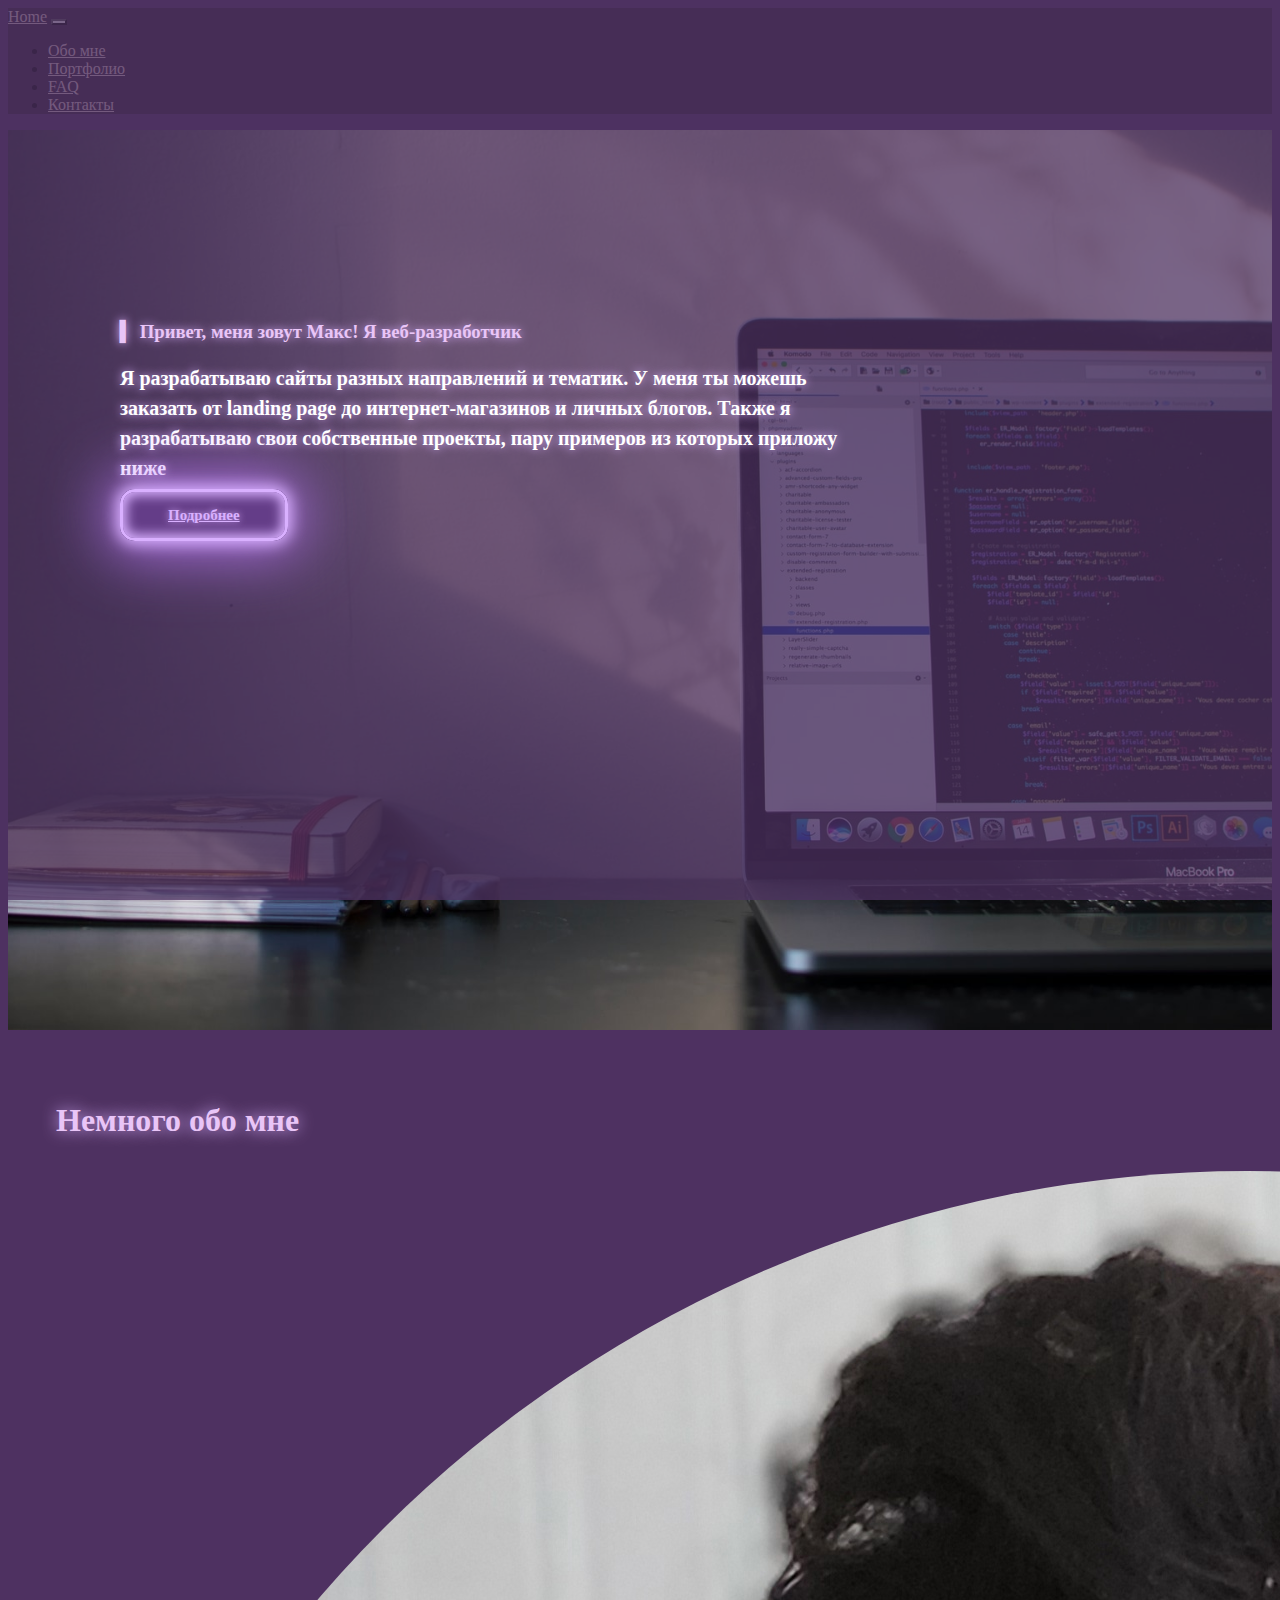
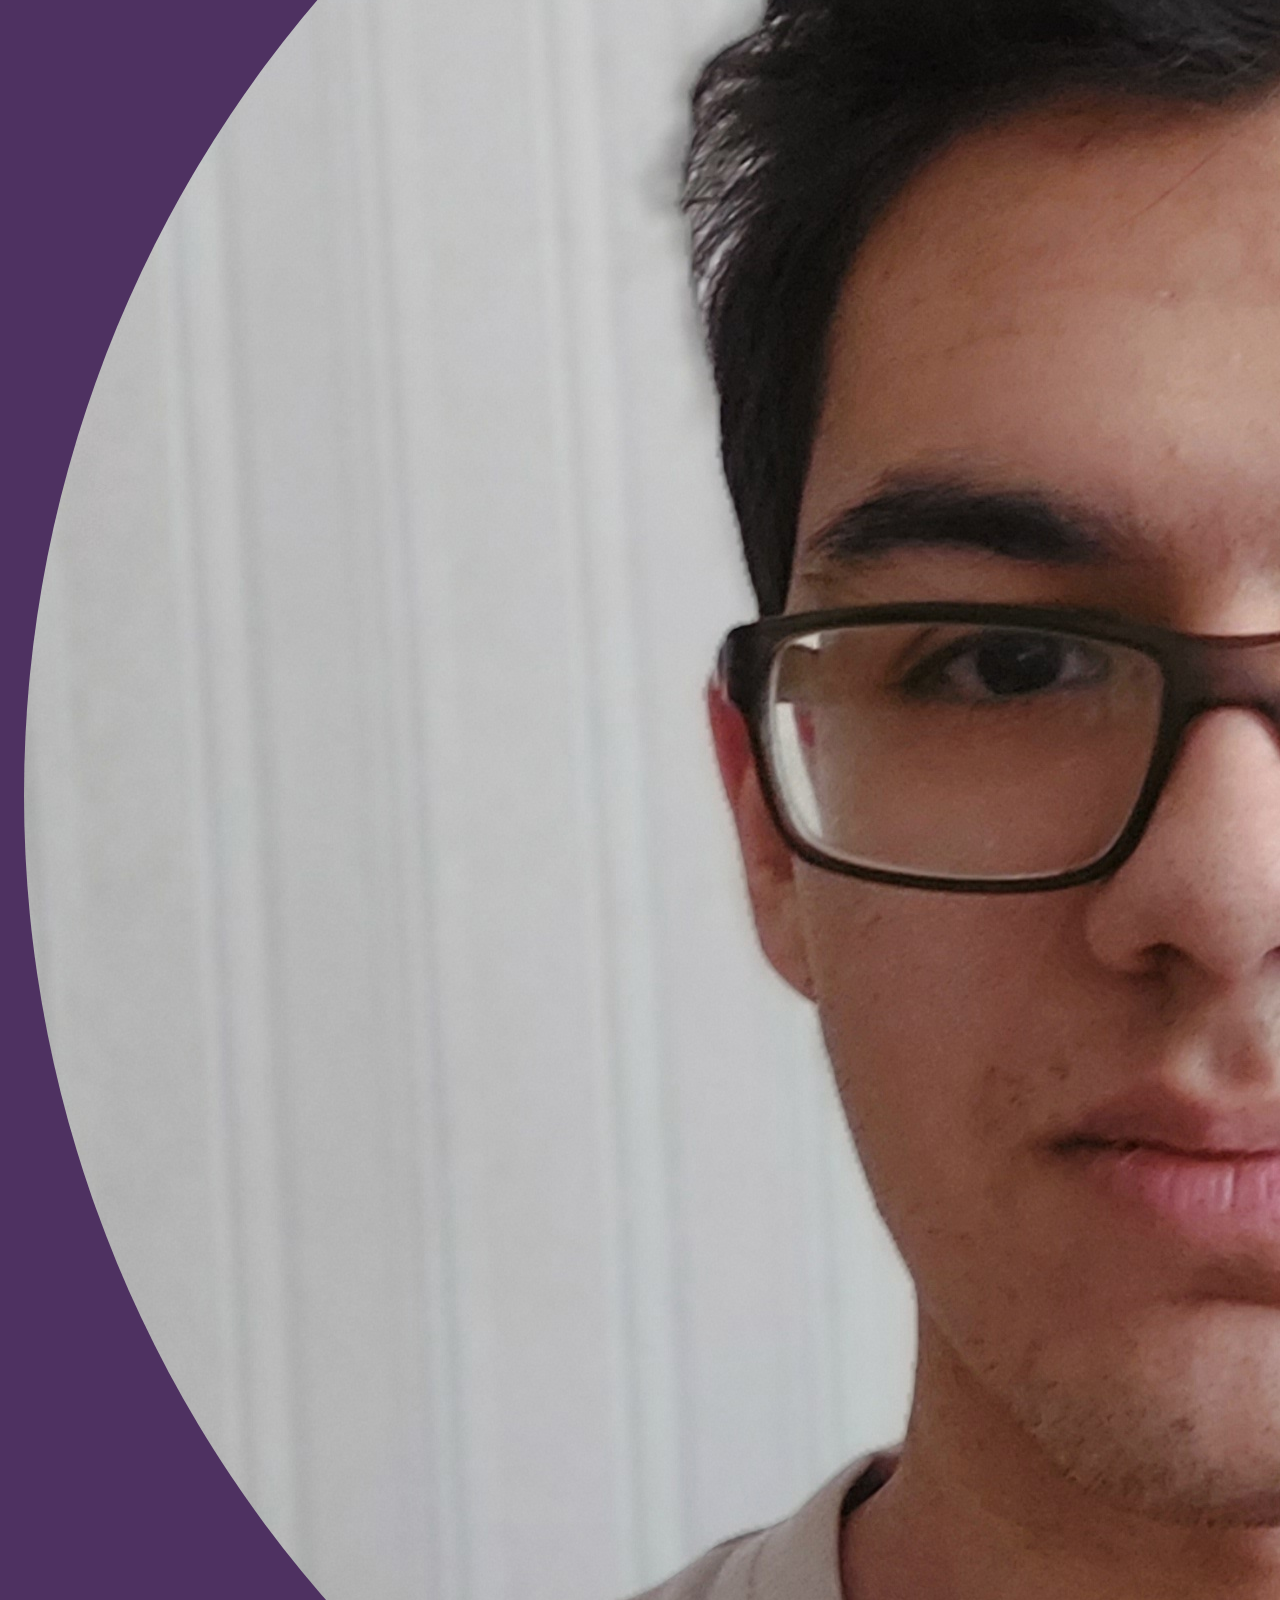
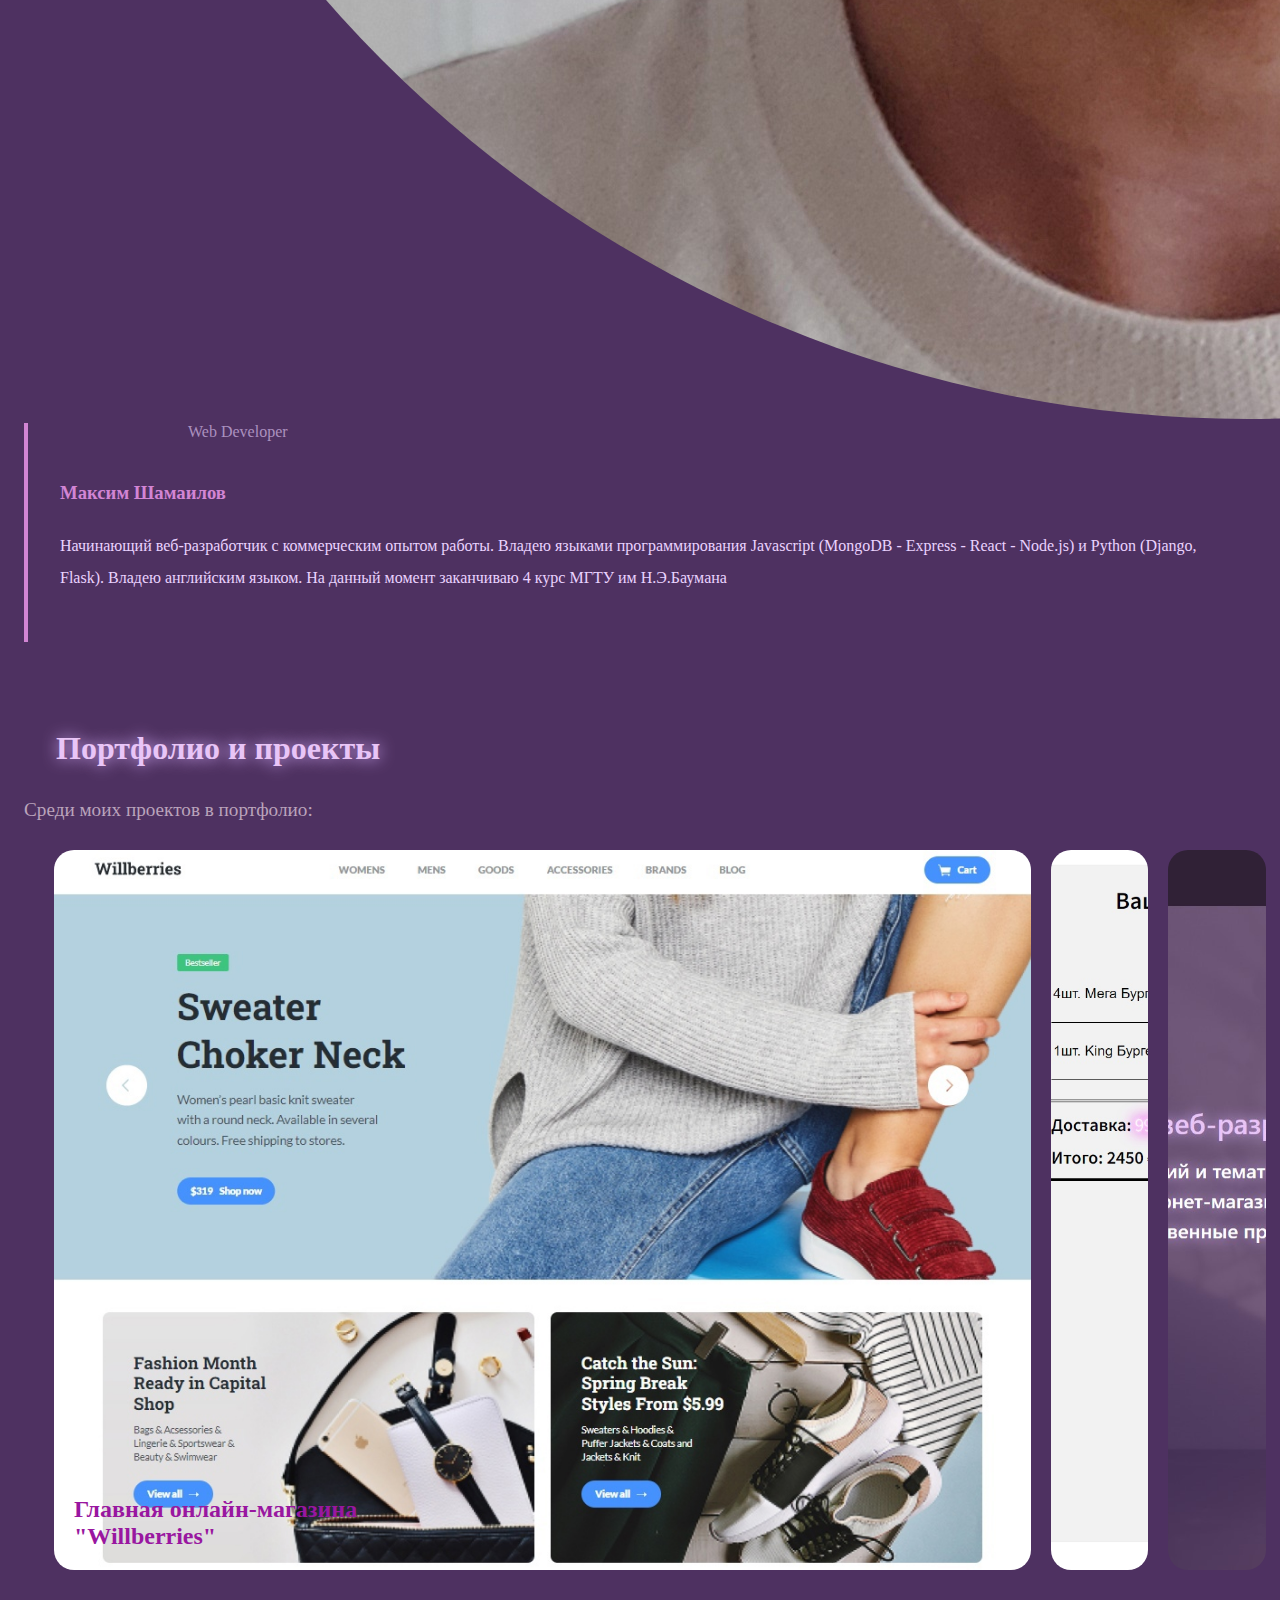
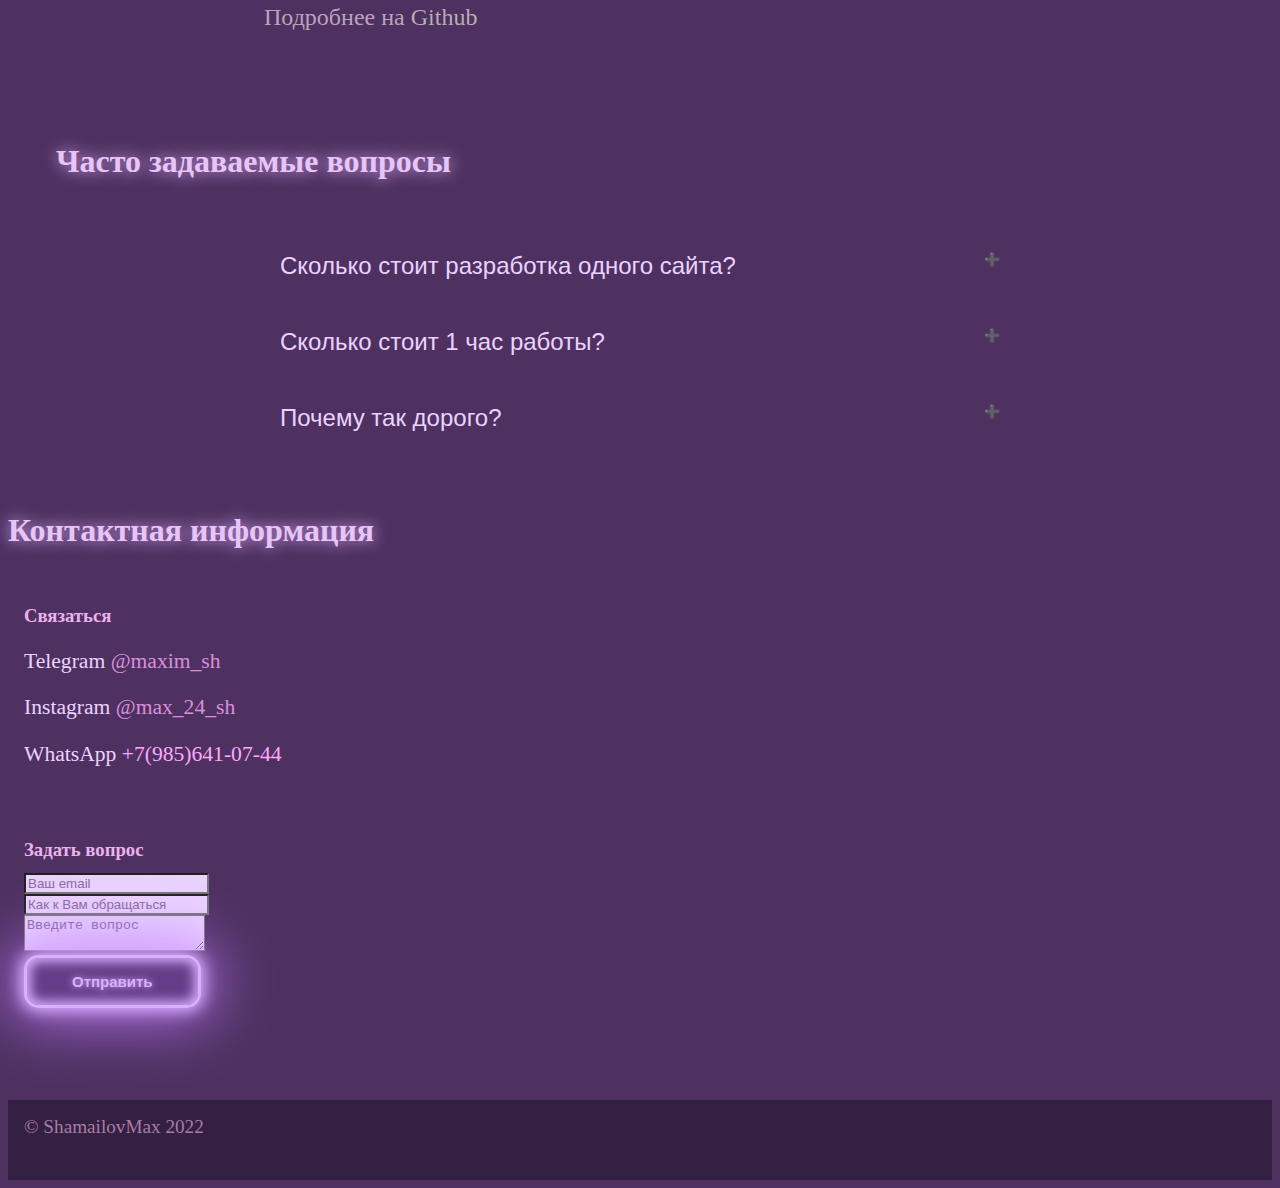
<file: index.html>
<!DOCTYPE html>
<html lang="en">
  <head>
    <meta charset="UTF-8" />
    <meta http-equiv="X-UA-Compatible" content="IE=edge" />
    <meta name="viewport" content="width=device-width, initial-scale=1.0" />
    <link
      rel="stylesheet"
      href="https://cdn.jsdelivr.net/npm/bootstrap@4.6.1/dist/css/bootstrap.min.css"
      integrity="sha384-zCbKRCUGaJDkqS1kPbPd7TveP5iyJE0EjAuZQTgFLD2ylzuqKfdKlfG/eSrtxUkn"
      crossorigin="anonymous"
    />
    <link rel="stylesheet" href="css/main.css" />
    <!-- <link
      rel="stylesheet"
      href="https://unpkg.com/swiper@8/swiper-bundle.min.css"
    />

    <script src="https://unpkg.com/swiper@8/swiper-bundle.min.js"></script> -->
    <link
      rel="stylesheet"
      href="https://cdnjs.cloudflare.com/ajax/libs/font-awesome/5.15.1/css/all.min.css"
    />
    <title>Max the Web Developer</title>
  </head>
  <body>
    <!-- шапка -->
    <nav class="navbar navbar-expand-lg fixed-top">
      <a href="/" class="navbar-brand">Home</a>
      <button
        class="navbar-toggler"
        type="button"
        data-toggle="collapse"
        data-target="#navbarSupportedContent"
        aria-controls="navbarSupportedContent"
        aria-expanded="false"
        aria-label="Toggle navigation"
      >
        <span class="navbar-toggler-icon"></span>
      </button>
      <div class="collapse navbar-collapse" id="navbarSupportedContent">
        <ul class="navbar-nav mr-4">
          <li class="nav-item">
            <a href="#about" class="nav-link">Обо мне</a>
          </li>
          <li class="nav-item">
            <a href="#portfolio" class="nav-link">Портфолио</a>
          </li>
          <!-- <li class="nav-item"><a href="#team" class="nav-link">Команда</a></li> -->
          <li class="nav-item"><a href="#faq" class="nav-link">FAQ</a></li>
          <li class="nav-item">
            <a href="#contacts" class="nav-link">Контакты</a>
          </li>
        </ul>
      </div>
    </nav>
    <!-- вступление -->
    <div class="background-image">
      <div class="overlay"></div>
      <div class="container">
        <div class="description">
          <h3>
            <h3
              style="color: #e9c5f7; text-shadow: 0 0 0.5em rgb(217, 176, 255)"
            >
              ▍ Привет, меня зовут Макс! Я веб-разработчик
              <p class="mt-3 mb-3">
                Я разрабатываю сайты разных направлений и тематик. У меня ты
                можешь заказать от landing page до интернет-магазинов и личных
                блогов. Также я разрабатываю свои собственные проекты, пару
                примеров из которых приложу ниже
              </p>
              <a href="#portfolio" class="btn-see-more">Подробнее</a>
            </h3>
          </h3>
        </div>
      </div>
    </div>
    <!-- кто я такой -->
    <div id="about" class="about">
      <h1 class="text-center">Немного обо мне</h1>
      <div class="container">
        <div class="row">
          <div class="col-lg-4 col-md-4 col-sm-12">
            <img
              style="text-align: center"
              src="images/my-face.jpg"
              class="img-fluid"
            />
            <span class="text-justify">Web Developer</span>
          </div>
          <div class="col-lg-8 col-md-8 col-sm-12 desc">
            <h3><p style="color: #d285d4">Максим Шамаилов</p></h3>
            <p>
              Начинающий веб-разработчик с коммерческим опытом работы. Владею
              языками программирования Javascript (MongoDB - Express - React -
              Node.js) и Python (Django, Flask). Владею английским языком. На
              данный момент заканчиваю 4 курс МГТУ им Н.Э.Баумана
            </p>
          </div>
        </div>
      </div>
    </div>
    <!-- портфолио -->
    <div id="portfolio" class="portfolio">
      <h1 class="text-center">Портфолио и проекты</h1>
      <p class="text-center" style="color: #baa3bb; font-size: 1.2rem">
        Среди моих проектов в портфолио:
      </p>
      <div class="container">
        <div
          class="slide"
          style="background-image: url('images/willberries.jpg')"
        >
          <h3 style="color: #9917a0">
            Главная онлайн-магазина <br />
            "Willberries"
          </h3>
        </div>
        <div
          class="slide"
          style="background-image: url('images/project-002.jpg')"
        >
          <h3 style="color: #530e64">Сайт доставки еды</h3>
        </div>
        <div class="slide" style="background-image: url('images/my-site.jpg')">
          <h3>Мой сайт</h3>
        </div>
      </div>
      <p style="color: #baa3bb; font-size: 1.5rem; margin: 1em 10em">
        Подробнее на
        <a
          href="https://github.com/ShamailovMax/"
          style="text-decoration: none"
          class="git-link"
          >Github</a
        >
      </p>
    </div>
    <!-- команда -->
    <!-- FAQ -->
    <div id="faq" class="faq">
      <h1 class="text-center">Часто задаваемые вопросы</h1>
      <div class="container">
        <button class="accordion">
          Сколько стоит разработка одного сайта?
        </button>
        <div class="panel">
          <p>
            Цена веб-приложения зависит от типа и назначения сайта, масштаба,
            сроков выполнения и используемого стека технологий. Например, цена
            за landing page будет сильно отличаться от цены за онлайн-магазин.
            Также цена высчитывается не только в зависимости от типа задачи, но
            и от затраченных часов
            <br /><br />
            <a
              href="templates/pricelist.html"
              style="text-decoration: none"
              class="see-more-link"
              >Подробнее про цены</a
            >
          </p>
        </div>
        <button class="accordion">Сколько стоит 1 час работы?</button>
        <div class="panel">
          <p>
            1 час работы стоит от 1200 рублей за дизайн-макет сайта до 1600
            рублей непосредственно за разработку
          </p>
        </div>
        <button class="accordion">Почему так дорого?</button>
        <div class="panel">
          <p>
            Я подхожу к каждому своему проекту с большой ответственностью и
            довожу его до конца, максимально стараясь избежать непредвиденных
            ошибок. Заплатив один раз, ты получаешь работу, которая будет
            служить тебе сколько угодно. Также все же если возникнет какая-либо
            ошибка, то на такой случай я в течение полугода обеспечиваю
            поддержку сайта
          </p>
        </div>
      </div>
    </div>
    <!-- контакты -->
    <div id="contacts" class="contacts">
      <h1 class="text-center">Контактная информация</h1>
      <div class="container networks">
        <h3 class="text-center">Связаться</h3>
        <p>Telegram <a href="https://t.me/maxim_sh">@maxim_sh</a></p>
        <p>
          Instagram
          <a href="https://www.instagram.com/max_24_sh/">@max_24_sh</a>
        </p>
        <p>WhatsApp <span>+7(985)641-07-44</span></p>
      </div>
      <div class="container">
        <h3 class="text-center">Задать вопрос</h3>
        <form action="https://formspree.io/f/mrgjqpkp" method="POST">
          <input
            type="email"
            class="form-control contacts-input"
            name="email"
            placeholder="Ваш email"
          />
          <br />
          <input
            name="name"
            class="form-control contacts-input"
            placeholder="Как к Вам обращаться"
          />
          <br />
          <textarea
            name="message"
            class="form-control contacts-input"
            placeholder="Введите вопрос"
          ></textarea>
          <br />
          <!-- your other form fields go here -->
          <button class="btn-ask-question mt-3" type="submit">Отправить</button>
        </form>
      </div>
    </div>
    <footer class="footer">
      <div class="container">
        <p class="text-center" style="margin-top: 4em">© ShamailovMax 2022</p>
      </div>
    </footer>
    <script src="js/app.js"></script>
  </body>
</html>
</file>
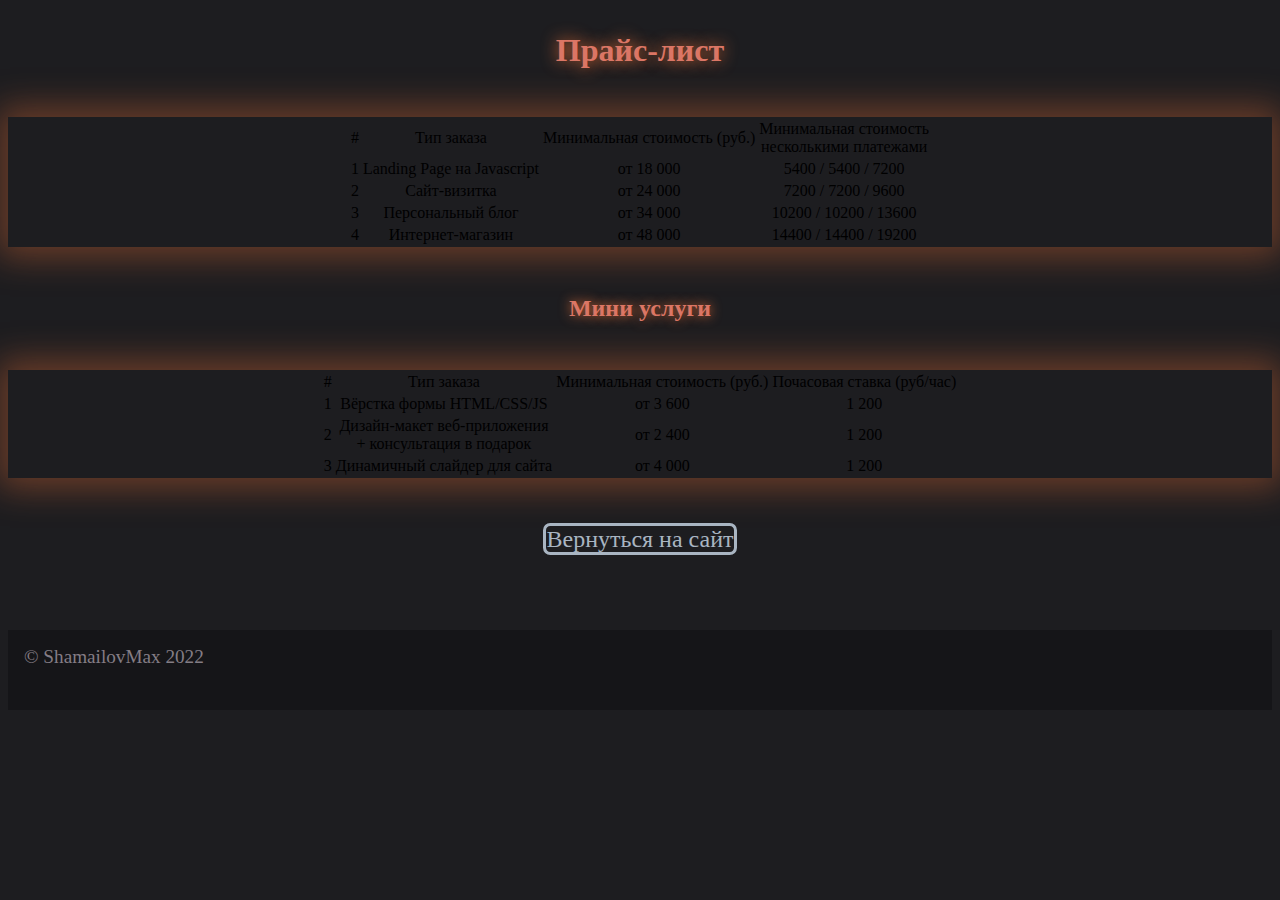
<file: templates/pricelist.html>
<!DOCTYPE html>
<html lang="en">
  <head>
    <meta charset="UTF-8" />
    <meta http-equiv="X-UA-Compatible" content="IE=edge" />
    <meta name="viewport" content="width=device-width, initial-scale=1.0" />
    <link
      rel="stylesheet"
      href="https://cdn.jsdelivr.net/npm/bootstrap@4.6.1/dist/css/bootstrap.min.css"
      integrity="sha384-zCbKRCUGaJDkqS1kPbPd7TveP5iyJE0EjAuZQTgFLD2ylzuqKfdKlfG/eSrtxUkn"
      crossorigin="anonymous"
    />

    <title>Document</title>
    <style>
      body {
        background-color: rgb(29, 29, 32);
        /* background-color: #fff; */
      }
      h1,
      h2 {
        color: rgb(219, 118, 101);
        text-shadow: 0 0 0.5em rgb(231, 111, 55);
        text-align: center;
        margin: 1em;
        padding: 0 auto;
      }

      #table,
      #minitable {
        -webkit-box-shadow: 0px 0px 33px 10px rgba(231, 111, 55, 0.39);
        -moz-box-shadow: 0px 0px 33px 10px rgba(231, 111, 55, 0.39);
        box-shadow: 0px 0px 33px 10px rgba(231, 111, 55, 0.39);
        margin: 3em auto;
      }
      td {
        text-align: center;
      }
      .go-back {
        text-align: center;
      }
      .go-back a {
        text-decoration: none;
        color: rgb(169, 181, 194);
        font-size: 1.5em;
        text-align: center;
        border: 3px solid rgb(169, 181, 194);
        border-radius: 0.3em;
      }
      .go-back a:hover {
        background: rgb(169, 181, 194);
        color: rgb(29, 29, 32);
        transition: all 0.3s ease;
        -webkit-box-shadow: 0px 0px 37px 13px rgba(169, 181, 194, 0.49);
        -moz-box-shadow: 0px 0px 37px 13px rgba(169, 181, 194, 0.49);
        box-shadow: 0px 0px 37px 13px rgba(169, 181, 194, 0.49);
      }
      footer {
        position: relative;
        bottom: 0;
        left: 0;
        width: 100%;
        height: 5rem;
        background-color: rgb(21, 21, 24);
      }
      footer p {
        font-size: 1.2em;
        color: #847d85;
        padding: 1rem;
      }
    </style>
  </head>
  <body>
    <h1>Прайс-лист</h1>
    <div id="table" class="table table-dark"></div>
    <h2>Мини услуги</h2>
    <div id="minitable" class="table table-dark"></div>
    <div class="go-back">
      <a href="../index.html" class="btn">Вернуться на сайт</a>
    </div>
    <footer class="footer">
      <div class="container">
        <p class="text-center" style="margin-top: 4em">© ShamailovMax 2022</p>
      </div>
    </footer>
    <script src="../js/priceList.js"></script>
  </body>
</html>
</file>
<file: css/main.css>
@import url("https://fonts.googleapis.com/css?family=Roboto&display=swap");

body {
  background-color: rgb(78, 49, 97);
}

.navbar {
  background: #302136;
}

.nav-link,
.navbar-brand {
  color: #e6d1d1;
  cursor: pointer;
}

.nav-link {
  margin-right: 1em !important;
}

.nav-link:hover,
.navbar-brand:hover {
  color: rgb(255, 255, 255);
}

.navbar-collapse {
  justify-content: flex-end;
}

.navbar-toggler {
  background: #fff !important;
}

.bg-dark {
  background-color: #212121 !important;
}

.bg-primary {
  background-color: #212121 !important;
}

.background-image {
  background-image: url("../images/coding.jpg");
  background-size: cover;
  background-repeat: no-repeat;
  background-position: center;
  height: 100vh;
}

.overlay {
  position: absolute;
  min-height: 100%;
  min-width: 100%;
  left: 0;
  top: 0;
  background: rgba(78, 49, 97, 0.75);
}

.description {
  position: absolute;
  top: 30%;
  margin: auto 5rem;
  padding: 2em;
}

.description p {
  color: rgb(255, 255, 255);
  font-size: 20px;
  width: 70%;
  line-height: 1.5;
}

.btn-ask-question,
.btn-see-more {
  --glow-color: rgb(217, 176, 255);
  --glow-spread-color: rgba(191, 123, 255, 0.781);
  --enhanced-glow-color: rgb(231, 206, 255);
  --btn-color: rgb(100, 61, 136);
  border: 0.25em solid var(--glow-color);
  padding: 1em 3em;
  color: var(--glow-color);
  font-size: 15px;
  font-weight: bold;
  background-color: var(--btn-color);
  border-radius: 1em;
  outline: none;
  box-shadow: 0 0 1em 0.25em var(--glow-color),
    0 0 4em 1em var(--glow-spread-color),
    inset 0 0 0.75em 0.25em var(--glow-color);
  text-shadow: 0 0 0.5em var(--glow-color);
  position: relative;
  transition: all 0.3s;
}

.btn-ask-question::after,
.btn-see-more::after {
  pointer-events: none;
  content: "";
  position: absolute;
  top: 120%;
  left: 0;
  height: 100%;
  width: 100%;
  /* background-color: var(--glow-spread-color); */
  filter: blur(2em);
  opacity: 0.7;
  transform: perspective(1.5em) rotateX(35deg) scale(1, 0.6);
}

.btn-ask-question:hover,
.btn-see-more:hover {
  color: var(--btn-color);
  text-decoration: none;
  background-color: var(--glow-color);
  box-shadow: 0 0 1em 0.25em var(--glow-color),
    0 0 4em 2em var(--glow-spread-color),
    inset 0 0 0.75em 0.25em var(--glow-color);
}

.btn-ask-question:active,
.btn-see-more:active {
  box-shadow: 0 0 0.6em 0.25em var(--glow-color),
    0 0 2.5em 2em var(--glow-spread-color),
    inset 0 0 0.5em 0.25em var(--glow-color);
}

.about,
.portfolio,
.faq {
  margin: 1.5em 0;
  padding: 1em;
  position: relative;
}
.about h1,
.portfolio h1,
.faq h1 {
  color: #e9c5f7;
  text-shadow: 0 0 0.5em rgb(217, 176, 255);
  margin: 1em;
}
.about img {
  border-radius: 50%;
}
.about span {
  display: block;
  color: rgba(234, 211, 255, 0.6);
  position: absolute;
  left: 20vh;
}
.about .desc {
  padding: 2em;
  border-left: 4px solid #d285d4;
}
.about .desc h3 {
  color: #d4abe4d2;
}
.about .desc p {
  line-height: 2;
  color: rgb(234, 211, 255);
}

.faq .container {
  margin: 0 auto;
  padding: 1rem;
  width: 48rem;
}

.accordion {
  background-color: rgb(78, 49, 97);
  color: rgb(234, 211, 255);
  cursor: pointer;
  padding: 1em;
  width: 100%;
  text-align: left;
  font-size: 1.5em;
  border: none;
  border-radius: 0.4em;
  outline: none;
  transition: 0.4s;
}

.active {
  background-color: rgb(67, 42, 83);
  color: rgb(234, 211, 255);
}

.accordion:hover {
  background-color: rgb(67, 42, 83);
  color: rgb(234, 211, 255);
  text-shadow: 0 0 0.5em rgb(217, 176, 255);
}

.panel {
  padding: 0 1em;
  margin-top: 1em;
  display: none;
  background-color: rgb(78, 49, 97);
  color: rgb(234, 211, 255);
  overflow: hidden;
  font-size: 1.2em;
  /* text-shadow: none; */
}

.accordion:after {
  content: "\02795"; /* Unicode character for "plus" sign (+) */
  font-size: 13px;
  color: rgb(60, 53, 66);
  float: right;
  margin-left: 5px;
  /* text-shadow: none; */
}

.active:after {
  content: "\2796"; /* Unicode character for "minus" sign (-) */
  /* text-shadow: none; */
}

.contacts h1 {
  color: #e9c5f7;
  text-shadow: 0 0 0.5em rgb(217, 176, 255);
}

.contacts .container {
  /* margin: 0 auto; */
  padding: 1rem;
  width: 80vh;
}

.contacts-input {
  outline: none;
  background-color: rgb(234, 211, 255);
  color: #212121;
}

.contacts-input:focus {
  outline: none;
  background-color: rgb(234, 211, 255);
  color: #212121;
  -webkit-box-shadow: 0px 0px 30px 4px rgba(220, 208, 236, 0.2);
  -moz-box-shadow: 0px 0px 30px 4px rgba(220, 208, 236, 0.2);
  box-shadow: 0px 0px 30px 4px rgba(220, 208, 236, 0.2);
}

.contacts-input::placeholder {
  color: rgb(137, 107, 156);
}

.contacts .networks p {
  color: rgb(234, 211, 255);
  font-size: 1.35em;
}

.contacts h3 {
  color: #ecb1ee;
  margin-bottom: 0.6em;
}

.contacts .networks a {
  text-decoration: none;
  color: rgba(255, 169, 251, 0.8);
}

.contacts .networks a:hover {
  color: rgb(255, 190, 241);
  text-shadow: 0 0 0.5em rgb(217, 176, 255);
}

.contacts .networks span {
  text-decoration: none;
  color: rgba(255, 169, 251, 1);
}

footer {
  position: relative;
  bottom: 0;
  left: 0;
  width: 100%;
  height: 5rem;
  /* width: 100vh; */
  background-color: rgb(52, 32, 65);
}

footer p {
  font-size: 1.2em;
  color: #a77da8;
  padding: 1rem;
}

::-webkit-scrollbar {
  width: 0.8rem;
}

::-webkit-scrollbar-track {
  background: #d4d4d4;
  box-shadow: 0 0 0.1em rgba(0, 0, 0, 0.2) inset;
}

::-webkit-scrollbar-thumb {
  background: #89878a;
  border-radius: 0.4rem;
  border: 0.12rem solid #d4d4d4;
}

::-webkit-scrollbar-thumb:hover {
  background: #525153;
  border: 0.1rem solid #d4d4d4;
}

/* * slider 4 portfolio */
.portfolio .container {
  width: 100%;
  display: flex;
  padding: 0 20px;
}

.slide {
  height: 80vh;
  border-radius: 20px;
  margin: 10px;
  cursor: pointer;
  color: #fff;
  flex: 1;
  background-size: cover;
  background-position: center;
  background-repeat: no-repeat;
  position: relative;
  transition: all 500ms ease-in-out;
}

.slide h3 {
  position: absolute;
  font-size: 24px;
  bottom: 20px;
  left: 20px;
  margin: 0;
  opacity: 0;
}

.slide.active {
  flex: 10;
}

.slide.active h3 {
  opacity: 1;
  transition: opacity 0.3s ease-in 0.4s;
}

.slide.active:after {
  content: none;
}

.portfolio a {
  color: rgba(194, 189, 189, 0.904);
}

.portfolio a:hover {
  color: #ccc;
  text-shadow: 0 0 0.5em rgb(217, 176, 255);
}

.see-more-link {
  color: rgb(108, 235, 240);
}

.see-more-link:hover {
  color: #ccc;
  text-shadow: 0 0 0.5em rgb(217, 176, 255);
}
</file>
